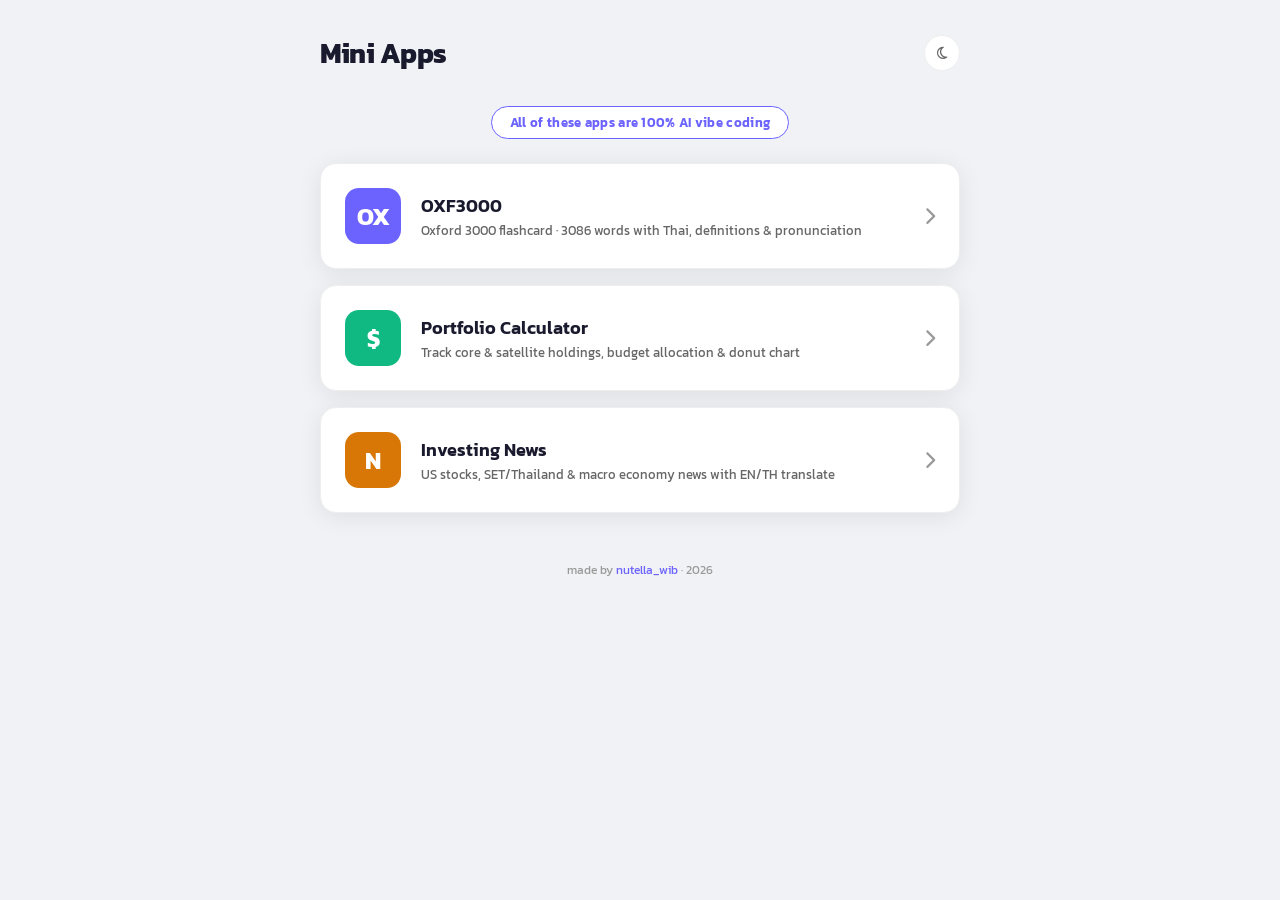
<file: index.html>
<!DOCTYPE html>
<html lang="en">
<head>
  <meta charset="UTF-8">
  <meta name="viewport" content="width=device-width, initial-scale=1.0">
  <title>Mini Apps</title>
  <link rel="preconnect" href="https://fonts.googleapis.com">
  <link rel="preconnect" href="https://fonts.gstatic.com" crossorigin>
  <link href="https://fonts.googleapis.com/css2?family=Kanit:wght@300;400;500;600;700&display=swap" rel="stylesheet">
  <link rel="icon" type="image/svg+xml" href="[data-uri]">
  <style>
    :root {
      --bg: #f0f2f5;
      --text: #1a1a2e;
      --text-secondary: #666;
      --text-muted: #999;
      --card-bg: #fff;
      --card-shadow: rgba(0, 0, 0, 0.08);
      --card-border: #eee;
      --primary: #6c63ff;
      --primary-hover: #5b52e0;
      --border: #ddd;
      --hover-bg: #fafafa;
    }

    body.dark-mode {
      --bg: #12121e;
      --text: #e0e0e8;
      --text-secondary: #999;
      --text-muted: #777;
      --card-bg: #1e1e2e;
      --card-shadow: rgba(0, 0, 0, 0.3);
      --card-border: #2a2a3e;
      --primary: #7c73ff;
      --primary-hover: #6c63ff;
      --border: #333;
      --hover-bg: #2a2a3e;
    }

    * {
      margin: 0;
      padding: 0;
      box-sizing: border-box;
    }

    body {
      font-family: 'Kanit', -apple-system, BlinkMacSystemFont, "Segoe UI", Roboto, sans-serif;
      background: var(--bg);
      color: var(--text);
      min-height: 100vh;
      display: flex;
      flex-direction: column;
      align-items: center;
      padding: 32px 16px;
      transition: background 0.3s ease, color 0.3s ease;
    }

    .container {
      width: 100%;
      max-width: 640px;
    }

    header {
      display: flex;
      align-items: center;
      justify-content: space-between;
      margin-bottom: 32px;
    }

    h1 {
      font-size: 28px;
      font-weight: 700;
      letter-spacing: -0.5px;
    }

    .theme-btn {
      background: var(--card-bg);
      border: 1px solid var(--card-border);
      border-radius: 50%;
      width: 36px;
      height: 36px;
      font-size: 14px;
      cursor: pointer;
      color: var(--text-secondary);
      display: flex;
      align-items: center;
      justify-content: center;
      transition: background 0.2s;
    }

    .theme-btn:hover {
      background: var(--hover-bg);
    }

    .apps {
      display: flex;
      flex-direction: column;
      gap: 16px;
    }

    .app-card {
      display: flex;
      align-items: center;
      gap: 20px;
      padding: 24px;
      background: var(--card-bg);
      border: 1px solid var(--card-border);
      border-radius: 16px;
      box-shadow: 0 4px 24px var(--card-shadow);
      text-decoration: none;
      color: inherit;
      transition: transform 0.2s, box-shadow 0.2s;
    }

    .app-card:hover {
      transform: translateY(-2px);
      box-shadow: 0 6px 32px var(--card-shadow);
    }

    .app-icon {
      width: 56px;
      height: 56px;
      border-radius: 14px;
      display: flex;
      align-items: center;
      justify-content: center;
      flex-shrink: 0;
      font-size: 24px;
      font-weight: 700;
    }

    .app-icon.oxford {
      background: #6c63ff;
      color: #fff;
    }

    .app-icon.portfolio {
      background: #10b981;
      color: #fff;
    }

    .app-icon.news {
      background: #d97706;
      color: #fff;
    }

    .app-info {
      flex: 1;
      min-width: 0;
    }

    .app-name {
      font-size: 18px;
      font-weight: 600;
      margin-bottom: 2px;
    }

    .app-desc {
      font-size: 13px;
      color: var(--text-secondary);
    }

    .app-arrow {
      font-size: 18px;
      color: var(--text-muted);
      flex-shrink: 0;
    }

    footer {
      margin-top: 48px;
      text-align: center;
    }

    .credit {
      font-size: 12px;
      color: var(--text-muted);
    }

    .credit a {
      color: var(--primary);
      text-decoration: none;
    }

    .credit a:hover {
      text-decoration: underline;
    }

    .vibe-badge {
      text-align: center;
      font-size: 13px;
      font-weight: 600;
      color: var(--primary);
      background: var(--card-bg);
      border: 1px solid var(--primary);
      border-radius: 20px;
      padding: 6px 18px;
      margin: 0 auto 24px;
      width: fit-content;
      letter-spacing: 0.3px;
    }

    @media (max-width: 480px) {
      body {
        padding: 20px 12px;
      }

      h1 {
        font-size: 22px;
      }

      .app-card {
        padding: 16px;
        gap: 14px;
      }

      .app-icon {
        width: 44px;
        height: 44px;
        font-size: 18px;
        border-radius: 10px;
      }

      .app-name {
        font-size: 16px;
      }
    }
  </style>
</head>
<body>
  <div class="container">
    <header>
      <h1>Mini Apps</h1>
      <button class="theme-btn" id="themeBtn"><i class="fa-regular fa-moon"></i></button>
    </header>

    <div class="vibe-badge">All of these apps are 100% AI vibe coding</div>

    <div class="apps">
      <a class="app-card" href="oxford-3000/">
        <div class="app-icon oxford">OX</div>
        <div class="app-info">
          <div class="app-name">OXF3000</div>
          <div class="app-desc">Oxford 3000 flashcard · 3086 words with Thai, definitions & pronunciation</div>
        </div>
        <div class="app-arrow"><i class="fa-solid fa-chevron-right"></i></div>
      </a>

      <a class="app-card" href="portfolio-calculator/">
        <div class="app-icon portfolio">$</div>
        <div class="app-info">
          <div class="app-name">Portfolio Calculator</div>
          <div class="app-desc">Track core & satellite holdings, budget allocation & donut chart</div>
        </div>
        <div class="app-arrow"><i class="fa-solid fa-chevron-right"></i></div>
      </a>

      <a class="app-card" href="investing-news/">
        <div class="app-icon news">N</div>
        <div class="app-info">
          <div class="app-name">Investing News</div>
          <div class="app-desc">US stocks, SET/Thailand & macro economy news with EN/TH translate</div>
        </div>
        <div class="app-arrow"><i class="fa-solid fa-chevron-right"></i></div>
      </a>
    </div>

    <footer>
      <p class="credit">made by <a href="https://github.com/nattawat-wib" target="_blank" rel="noopener">nutella_wib</a> · 2026</p>
    </footer>
  </div>

  <link rel="stylesheet" href="https://cdnjs.cloudflare.com/ajax/libs/font-awesome/6.5.1/css/all.min.css">
  <script>
    const THEME_KEY = 'portal-theme';

    function loadTheme() {
      const saved = localStorage.getItem(THEME_KEY);
      if (saved) {
        if (saved === 'dark') {
          document.body.classList.add('dark-mode');
          document.querySelector('#themeBtn i').className = 'fa-regular fa-sun';
        }
        return;
      }
      if (window.matchMedia('(prefers-color-scheme: dark)').matches) {
        document.body.classList.add('dark-mode');
        document.querySelector('#themeBtn i').className = 'fa-regular fa-sun';
      }
    }

    function toggleTheme() {
      const isDark = document.body.classList.toggle('dark-mode');
      const i = document.querySelector('#themeBtn i');
      i.className = isDark ? 'fa-regular fa-sun' : 'fa-regular fa-moon';
      localStorage.setItem(THEME_KEY, isDark ? 'dark' : 'light');
    }

    loadTheme();
    document.getElementById('themeBtn').addEventListener('click', toggleTheme);
  </script>
</body>
</html>
</file>
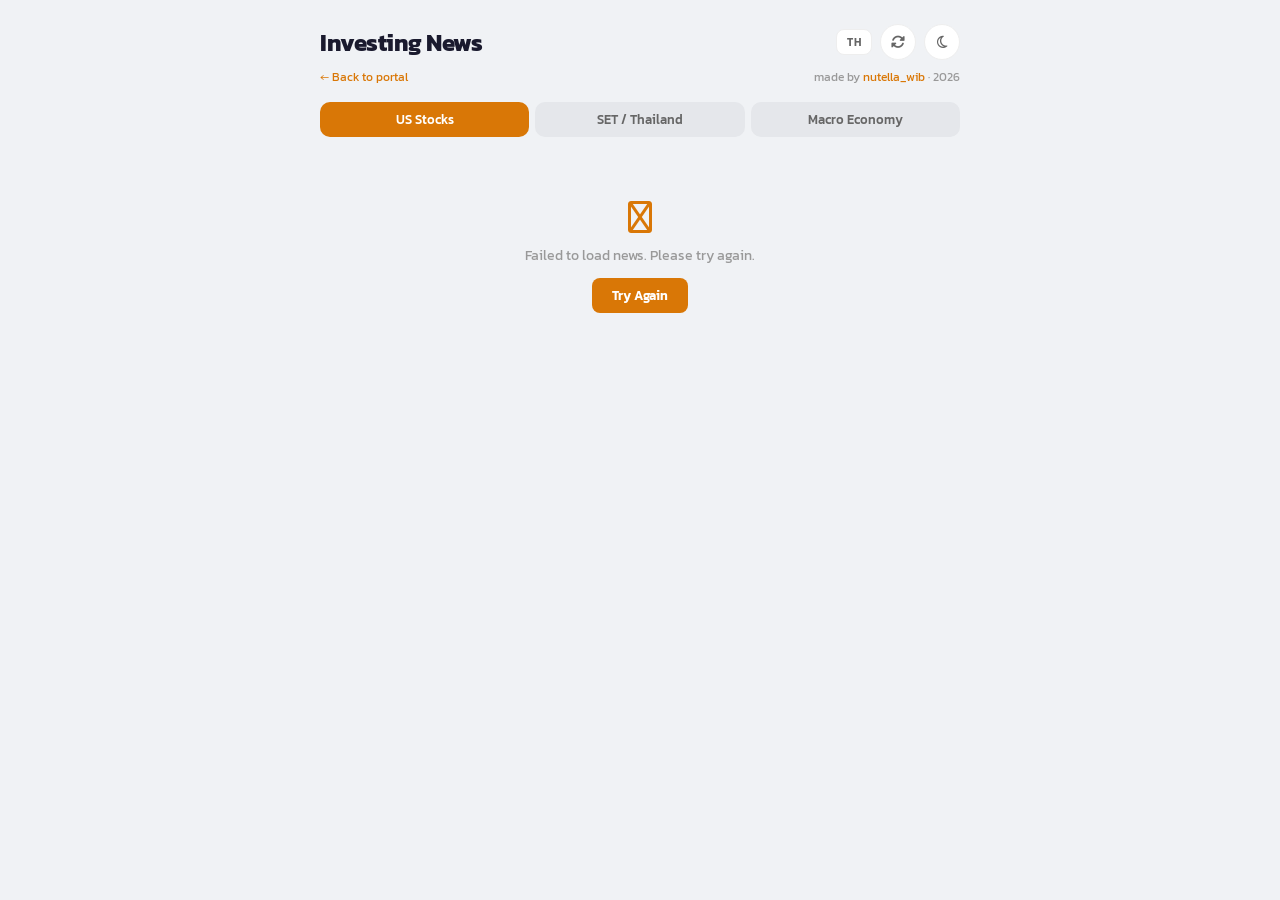
<file: investing-news/index.html>
<!DOCTYPE html>
<html lang="en">
<head>
  <meta charset="UTF-8">
  <meta name="viewport" content="width=device-width, initial-scale=1.0">
  <title>Investing News</title>
  <link rel="preconnect" href="https://fonts.googleapis.com">
  <link rel="preconnect" href="https://fonts.gstatic.com" crossorigin>
  <link href="https://fonts.googleapis.com/css2?family=Kanit:wght@300;400;500;600;700&display=swap" rel="stylesheet">
  <link rel="icon" type="image/svg+xml" href="[data-uri]">
  <style>
    :root {
      --bg: #f0f2f5;
      --bg-card: #fff;
      --text: #1a1a2e;
      --text-secondary: #666;
      --text-muted: #999;
      --border: #eee;
      --border-strong: #ddd;
      --primary: #d97706;
      --primary-light: #fef8e7;
      --primary-text: #fff;
      --tab-bg: #e5e7eb;
      --tab-active: #d97706;
      --tab-active-text: #fff;
      --badge-bg: #f0f2f5;
      --hover-bg: #fafafa;
      --shadow: rgba(0,0,0,0.08);
    }

    body.dark-mode {
      --bg: #12121e;
      --bg-card: #1e1e2e;
      --text: #e0e0e8;
      --text-secondary: #999;
      --text-muted: #777;
      --border: #2a2a3e;
      --border-strong: #333;
      --primary: #f59e0b;
      --primary-light: #2a2a3e;
      --primary-text: #1a1a2e;
      --tab-bg: #2a2a3e;
      --tab-active: #f59e0b;
      --tab-active-text: #1a1a2e;
      --badge-bg: #2a2a3e;
      --hover-bg: #2a2a3e;
      --shadow: rgba(0,0,0,0.3);
    }

    * { margin: 0; padding: 0; box-sizing: border-box; }

    body {
      font-family: 'Kanit', -apple-system, BlinkMacSystemFont, 'Segoe UI', sans-serif;
      background: var(--bg);
      color: var(--text);
      min-height: 100vh;
      display: flex;
      flex-direction: column;
      align-items: center;
      padding: 24px 16px;
      transition: background 0.3s, color 0.3s;
    }

    .container {
      width: 100%;
      max-width: 640px;
    }

    .header {
      display: flex;
      align-items: center;
      justify-content: space-between;
      margin-bottom: 8px;
    }

    h1 {
      font-size: 24px;
      font-weight: 700;
      letter-spacing: -0.5px;
    }

    .header-actions {
      display: flex;
      align-items: center;
      gap: 8px;
    }

    .icon-btn {
      background: var(--bg-card);
      border: 1px solid var(--border);
      border-radius: 50%;
      width: 36px;
      height: 36px;
      font-size: 14px;
      cursor: pointer;
      color: var(--text-secondary);
      display: flex;
      align-items: center;
      justify-content: center;
      transition: background 0.2s;
    }

    .icon-btn:hover {
      background: var(--hover-bg);
    }

    .translate-btn {
      background: var(--bg-card);
      border: 1px solid var(--border);
      border-radius: 8px;
      padding: 4px 10px;
      font-size: 11px;
      font-weight: 600;
      cursor: pointer;
      color: var(--text-secondary);
      font-family: 'Kanit', sans-serif;
      transition: background 0.2s;
      letter-spacing: 0.3px;
    }

    .translate-btn:hover {
      background: var(--hover-bg);
    }

    .translate-btn.on {
      background: var(--primary);
      color: var(--primary-text);
      border-color: var(--primary);
    }

    .top-credit {
      display: flex;
      justify-content: space-between;
      align-items: center;
      margin-bottom: 16px;
      font-size: 12px;
      color: var(--text-muted);
    }

    .top-credit-back {
      color: var(--primary);
      text-decoration: none;
    }

    .top-credit-back:hover {
      text-decoration: underline;
    }

    .top-credit-text a {
      color: var(--primary);
      text-decoration: none;
    }

    .top-credit-text a:hover {
      text-decoration: underline;
    }

    .tabs {
      display: flex;
      gap: 6px;
      margin-bottom: 16px;
    }

    .tab {
      flex: 1;
      padding: 8px 0;
      text-align: center;
      font-size: 13px;
      font-weight: 500;
      border-radius: 10px;
      background: var(--tab-bg);
      color: var(--text-secondary);
      cursor: pointer;
      border: none;
      font-family: 'Kanit', sans-serif;
      transition: background 0.2s, color 0.2s;
    }

    .tab:hover {
      background: var(--hover-bg);
    }

    .tab.active {
      background: var(--tab-active);
      color: var(--tab-active-text);
    }

    .news-list {
      display: flex;
      flex-direction: column;
      gap: 12px;
    }

    .news-card {
      background: var(--bg-card);
      border: 1px solid var(--border);
      border-radius: 14px;
      padding: 16px;
      transition: box-shadow 0.2s;
    }

    .news-card:hover {
      box-shadow: 0 4px 16px var(--shadow);
    }

    .news-source {
      display: inline-block;
      font-size: 10px;
      font-weight: 600;
      background: var(--badge-bg);
      color: var(--text-muted);
      padding: 2px 8px;
      border-radius: 4px;
      text-transform: uppercase;
      letter-spacing: 0.5px;
      margin-bottom: 6px;
    }

    .news-title {
      font-size: 15px;
      font-weight: 600;
      line-height: 1.4;
      margin-bottom: 6px;
      color: var(--text);
    }

    .news-desc {
      font-size: 13px;
      line-height: 1.5;
      color: var(--text-secondary);
      margin-bottom: 10px;
    }

    .news-meta {
      display: flex;
      align-items: center;
      justify-content: space-between;
      flex-wrap: wrap;
      gap: 6px;
    }

    .news-date {
      font-size: 11px;
      color: var(--text-muted);
    }

    .news-footer {
      display: flex;
      align-items: center;
      gap: 6px;
      flex-wrap: wrap;
    }

    .ticker-chip {
      font-size: 10px;
      font-weight: 600;
      background: var(--primary-light);
      color: var(--primary);
      padding: 2px 6px;
      border-radius: 4px;
      font-family: monospace;
    }

    .news-link {
      font-size: 12px;
      color: var(--primary);
      text-decoration: none;
    }

    .news-link:hover {
      text-decoration: underline;
    }

    .loading {
      text-align: center;
      padding: 48px 16px;
      color: var(--text-muted);
      font-size: 14px;
    }

    .loading i {
      margin-right: 8px;
    }

    .error-msg {
      text-align: center;
      padding: 48px 16px;
      color: var(--text-muted);
      font-size: 14px;
    }

    .error-msg i {
      display: block;
      font-size: 32px;
      margin-bottom: 12px;
      color: var(--primary);
    }

    .error-msg button {
      margin-top: 12px;
      background: var(--primary);
      color: var(--primary-text);
      border: none;
      padding: 8px 20px;
      border-radius: 8px;
      font-size: 13px;
      font-weight: 600;
      cursor: pointer;
      font-family: 'Kanit', sans-serif;
    }

    @media (max-width: 480px) {
      body { padding: 16px 12px; }
      h1 { font-size: 20px; }
      .tab { font-size: 12px; }
      .news-title { font-size: 14px; }
      .news-card { padding: 12px; }
    }
  </style>
</head>
<body>
  <div class="container">
    <div class="header">
      <h1>Investing News</h1>
      <div class="header-actions">
        <button class="translate-btn" id="translateBtn">TH</button>
        <button class="icon-btn" id="refreshBtn" title="Refresh"><i class="fa-solid fa-rotate"></i></button>
        <button class="icon-btn" id="themeBtn"><i class="fa-regular fa-moon"></i></button>
      </div>
    </div>

    <div class="top-credit">
      <a href="../" class="top-credit-back">← Back to portal</a>
      <span class="top-credit-text">made by <a href="https://github.com/nattawat-wib" target="_blank" rel="noopener">nutella_wib</a> · 2026</span>
    </div>

    <div class="tabs" id="tabs">
      <button class="tab active" data-tab="us">US Stocks</button>
      <button class="tab" data-tab="set">SET / Thailand</button>
      <button class="tab" data-tab="macro">Macro Economy</button>
    </div>

    <div class="news-list" id="newsList">
      <div class="loading"><i class="fa-solid fa-spinner fa-spin"></i> Loading news...</div>
    </div>
  </div>

  <link rel="stylesheet" href="https://cdnjs.cloudflare.com/ajax/libs/font-awesome/6.5.1/css/all.min.css">
  <script>
    const API_BASE = 'https://actually-free-api.vercel.app/api/news';
    const CORS_PROXY = 'https://corsproxy.io/?url=';
    const LIMIT = 20;
    let translateMode = false;
    let currentTab = 'us';
    let newsCache = {};
    let translateCache = {};

    const tabConfig = {
      us: { label: 'US Stocks', params: {} },
      set: { label: 'SET / Thailand', params: { search: 'bangkok' } },
      macro: { label: 'Macro Economy', params: { search: 'market' } },
    };

    const THEME_KEY = 'investing-news-theme';

    function loadTheme() {
      const saved = localStorage.getItem(THEME_KEY);
      if (saved === 'dark') {
        document.body.classList.add('dark-mode');
        document.querySelector('#themeBtn i').className = 'fa-regular fa-sun';
      } else if (saved === 'light') {
        document.body.classList.remove('dark-mode');
        document.querySelector('#themeBtn i').className = 'fa-regular fa-moon';
      } else if (window.matchMedia('(prefers-color-scheme: dark)').matches) {
        document.body.classList.add('dark-mode');
        document.querySelector('#themeBtn i').className = 'fa-regular fa-sun';
      }
    }

    function toggleTheme() {
      const isDark = document.body.classList.toggle('dark-mode');
      document.querySelector('#themeBtn i').className = isDark ? 'fa-regular fa-sun' : 'fa-regular fa-moon';
      localStorage.setItem(THEME_KEY, isDark ? 'dark' : 'light');
    }

    function timeAgo(dateStr) {
      const now = new Date();
      const d = new Date(dateStr);
      const diff = Math.floor((now - d) / 1000);
      if (diff < 60) return 'just now';
      if (diff < 3600) return Math.floor(diff / 60) + 'm ago';
      if (diff < 86400) return Math.floor(diff / 3600) + 'h ago';
      if (diff < 2592000) return Math.floor(diff / 86400) + 'd ago';
      return d.toLocaleDateString();
    }

    function showLoading() {
      document.getElementById('newsList').innerHTML = '<div class="loading"><i class="fa-solid fa-spinner fa-spin"></i> Loading news...</div>';
    }

    function showError(msg) {
      document.getElementById('newsList').innerHTML = `<div class="error-msg"><i class="fa-regular fa-circle-exclamation"></i>${msg}<br><button onclick="fetchNews()">Try Again</button></div>`;
    }

    async function translateText(text) {
      if (!text || text.length > 500) return text;
      const key = 'en|th:' + text.slice(0, 200);
      if (translateCache[key]) return translateCache[key];
      try {
        const r = await fetch('https://api.mymemory.translated.net/get?q=' + encodeURIComponent(text.slice(0, 500)) + '&langpair=en|th');
        const d = await r.json();
        const t = d.responseData?.translatedText || text;
        translateCache[key] = t;
        return t;
      } catch {
        return text;
      }
    }

    function renderCard(item) {
      const card = document.createElement('div');
      card.className = 'news-card';
      card.innerHTML = `
        <div class="news-source">${item.source || 'News'}</div>
        <div class="news-title">${escapeHtml(item.title || '')}</div>
        <div class="news-desc">${escapeHtml(item.description || item.content || '')}</div>
        <div class="news-meta">
          <div class="news-footer">
            <span class="news-date">${timeAgo(item.pub_date)}</span>
            ${(item.tickers || []).filter(Boolean).slice(0, 4).map(t => `<span class="ticker-chip">${escapeHtml(t)}</span>`).join('')}
          </div>
          <a class="news-link" href="${escapeHtml(item.link)}" target="_blank" rel="noopener">Read <i class="fa-solid fa-arrow-up-right-from-square" style="font-size:10px"></i></a>
        </div>
      `;
      if (translateMode) {
        const titleEl = card.querySelector('.news-title');
        const descEl = card.querySelector('.news-desc');
        const origTitle = titleEl.textContent;
        const origDesc = descEl.textContent;
        translateText(origTitle).then(t => { if (t !== origTitle) titleEl.textContent = t; });
        translateText(origDesc).then(t => { if (t !== origDesc) descEl.textContent = t; });
      }
      return card;
    }

    function escapeHtml(s) {
      if (!s) return '';
      const d = document.createElement('div');
      d.textContent = s;
      return d.innerHTML;
    }

    function renderNews(data) {
      const list = document.getElementById('newsList');
      if (!data || data.length === 0) {
        list.innerHTML = '<div class="error-msg"><i class="fa-regular fa-newspaper"></i>No news found for this category.</div>';
        return;
      }
      list.innerHTML = '';
      data.forEach(item => {
        list.appendChild(renderCard(item));
      });
    }

    async function fetchNews() {
      const tab = currentTab;
      const cfg = tabConfig[tab];
      showLoading();

      if (newsCache[tab]) {
        renderNews(newsCache[tab]);
        return;
      }

      try {
        const params = new URLSearchParams({ limit: LIMIT, ...cfg.params });
        const r = await fetch(CORS_PROXY + encodeURIComponent(API_BASE + '?' + params.toString()));
        if (!r.ok) throw new Error('HTTP ' + r.status);
        const d = await r.json();
        const articles = d.data || [];
        newsCache[tab] = articles;
        renderNews(articles);
      } catch (e) {
        showError('Failed to load news. Please try again.');
      }
    }

    function switchTab(tab) {
      currentTab = tab;
      document.querySelectorAll('.tab').forEach(el => {
        el.classList.toggle('active', el.dataset.tab === tab);
      });
      fetchNews();
    }

    async function toggleTranslate() {
      translateMode = !translateMode;
      const btn = document.getElementById('translateBtn');
      btn.classList.toggle('on', translateMode);
      btn.textContent = translateMode ? 'EN' : 'TH';

      if (translateMode) {
        const cards = document.querySelectorAll('.news-card');
        for (const card of cards) {
          const titleEl = card.querySelector('.news-title');
          const descEl = card.querySelector('.news-desc');
          if (!titleEl.dataset.orig) {
            titleEl.dataset.orig = titleEl.textContent;
            descEl.dataset.orig = descEl.textContent;
          }
          const newTitle = await translateText(titleEl.dataset.orig);
          const newDesc = await translateText(descEl.dataset.orig);
          titleEl.textContent = newTitle;
          descEl.textContent = newDesc;
        }
      } else {
        document.querySelectorAll('.news-card .news-title, .news-card .news-desc').forEach(el => {
          if (el.dataset.orig) el.textContent = el.dataset.orig;
        });
      }
    }

    loadTheme();

    document.getElementById('themeBtn').addEventListener('click', toggleTheme);
    document.getElementById('refreshBtn').addEventListener('click', () => {
      newsCache = {};
      fetchNews();
    });
    document.getElementById('translateBtn').addEventListener('click', toggleTranslate);

    document.getElementById('tabs').addEventListener('click', e => {
      const tab = e.target.closest('.tab');
      if (tab && tab.dataset.tab) switchTab(tab.dataset.tab);
    });

    fetchNews();
    setInterval(() => { newsCache = {}; fetchNews(); }, 300000);
  </script>
</body>
</html>
</file>
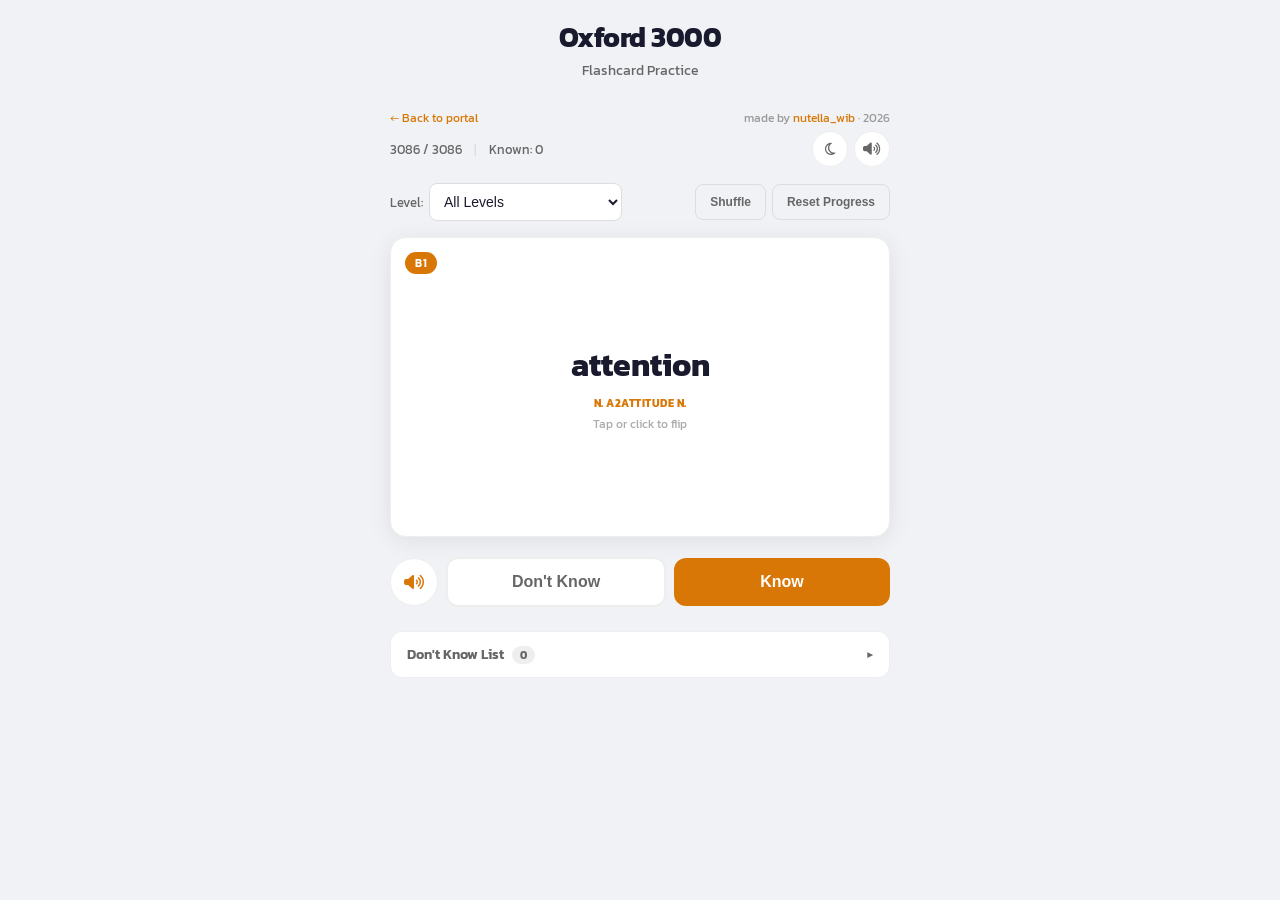
<file: oxford-3000/index.html>
<!DOCTYPE html>
<html lang="en">
<head>
  <meta charset="UTF-8">
  <meta name="viewport" content="width=device-width, initial-scale=1.0">
  <title>OXF3000</title>
  <link rel="preconnect" href="https://fonts.googleapis.com">
  <link rel="preconnect" href="https://fonts.gstatic.com" crossorigin>
  <link href="https://fonts.googleapis.com/css2?family=Kanit:wght@300;400;500;600;700&family=Noto+Sans+Thai:wght@300;400;500;600;700&display=swap" rel="stylesheet">
  <link rel="icon" type="image/x-icon" href="https://d35aaqx5ub95lt.cloudfront.net/favicon.ico">
  <link rel="stylesheet" href="css/style.css">
  <link rel="stylesheet" href="https://cdnjs.cloudflare.com/ajax/libs/font-awesome/6.5.1/css/all.min.css">
</head>
<body>
  <div class="container">
    <header>
      <h1>Oxford 3000</h1>
      <p class="subtitle">Flashcard Practice</p>
    </header>

    <div class="top-credit">
      <a href="../" class="top-credit-back">← Back to portal</a>
      <span class="top-credit-text">made by <a href="https://github.com/nattawat-wib" target="_blank" rel="noopener">nutella_wib</a> · 2026</span>
    </div>

    <div class="top-bar">
      <div class="stats">
        <span id="cardCount">0 / 0</span>
        <span class="stat-separator">|</span>
        <span>Known: <span id="knownCount">0</span></span>
      </div>
      <div class="top-bar-actions">
        <button class="theme-btn" id="themeBtn"><i class="fa-regular fa-moon"></i></button>
        <button class="mute-top-btn" id="muteBtn" aria-label="Toggle sound effects"><i class="fa-solid fa-volume-high"></i></button>
        <button class="menu-btn" id="menuBtn" aria-label="Open settings"><i class="fa-solid fa-bars"></i></button>
      </div>
    </div>

    <div class="desktop-controls" id="desktopControls">
      <div class="controls">
        <div class="level-filter">
          <label>Level:</label>
          <select id="levelSelect">
            <option value="all">All Levels</option>
            <option value="A1">A1 (Beginner)</option>
            <option value="A2">A2 (Elementary)</option>
            <option value="B1">B1 (Intermediate)</option>
            <option value="B2">B2 (Upper Intermediate)</option>
          </select>
        </div>
        <div class="control-buttons">
          <button id="shuffleBtn" class="btn btn-secondary">Shuffle</button>
          <button id="resetBtn" class="btn btn-secondary">Reset Progress</button>
        </div>
      </div>
    </div>

    <div class="card-wrapper">
      <div class="card" id="flashCard">
        <div class="card-inner">
          <div class="card-front">
            <span class="card-level" id="cardLevel">A1</span>
            <p class="card-word" id="wordDisplay">word</p>
            <p class="card-pos-front" id="posFrontDisplay"></p>
            <p class="card-hint">Tap or click to flip</p>
          </div>
          <div class="card-back">
            <p class="card-label">Definition</p>
            <p class="card-definition" id="definitionDisplay">definition</p>
            <p class="card-thai" id="thaiDisplay">แปลภาษาไทย</p>
            <p class="card-label example-label">Example</p>
            <p class="card-example" id="exampleDisplay">example sentence</p>
            <p class="card-thai-example" id="thaiExampleDisplay"></p>
          </div>
        </div>
      </div>
    </div>

    <div class="actions">
      <button class="speak-action-btn" id="speakBtn" aria-label="Listen to pronunciation"><i class="fa-solid fa-volume-high"></i></button>
      <button id="dontKnowBtn" class="btn btn-outline">Don't Know</button>
      <button id="knowBtn" class="btn btn-primary">Know</button>
    </div>

    <div class="empty-state" id="emptyState">
      <p>No cards match the selected level.</p>
      <button id="resetFromEmptyBtn" class="btn btn-secondary">Reset Filter</button>
    </div>

    <div class="dontknow-section" id="dontknowSection">
      <div class="dontknow-header" id="dontknowToggle">
        <span>Don't Know List</span>
        <span class="dontknow-count" id="dontknowCount">0</span>
        <span class="dontknow-arrow">▶</span>
      </div>
      <div class="dontknow-body" id="dontknowBody">
        <ul class="dontknow-list" id="dontknowList"></ul>
        <div class="dontknow-actions">
          <button id="copyBtn" class="btn btn-secondary">📋 Copy All</button>
          <button id="clearDontknowBtn" class="btn btn-secondary">Clear</button>
        </div>
      </div>
    </div>

    <div class="side-overlay" id="sideOverlay">
      <div class="side-panel">
        <div class="side-header">
          <span class="side-title">Settings</span>
          <button class="side-close" id="sideClose"><i class="fa-solid fa-xmark"></i></button>
        </div>
        <div class="stats">
          <span id="sideCardCount">0 / 0</span>
          <span class="stat-separator">|</span>
          <span>Known: <span id="sideKnownCount">0</span></span>
        </div>
        <div class="controls">
          <div class="level-filter">
            <label>Level:</label>
            <select id="sideLevelSelect">
              <option value="all">All Levels</option>
              <option value="A1">A1 (Beginner)</option>
              <option value="A2">A2 (Elementary)</option>
              <option value="B1">B1 (Intermediate)</option>
              <option value="B2">B2 (Upper Intermediate)</option>
            </select>
          </div>
          <div class="control-buttons">
            <button id="sideShuffleBtn" class="btn btn-secondary">Shuffle</button>
            <button id="sideResetBtn" class="btn btn-secondary">Reset Progress</button>
          </div>
        </div>
      </div>
    </div>
  </div>

  <script src="js/data.js"></script>
  <script src="js/app.js"></script>
</body>
</html>
</file>
<file: oxford-3000/css/style.css>
:root {
  --bg: #f0f2f5;
  --text: #1a1a2e;
  --text-secondary: #666;
  --text-muted: #999;
  --border: #eee;
  --border-strong: #ddd;
  --card-bg: #fff;
  --card-shadow: rgba(0, 0, 0, 0.08);
  --primary: #d97706;
  --primary-hover: #b45309;
  --danger: #d32f2f;
  --danger-bg: #fff0f0;
  --overlay-bg: rgba(0, 0, 0, 0.3);
  --panel-shadow: rgba(0, 0, 0, 0.1);
  --hover-bg: #fafafa;
  --btn-secondary-hover: #f5f5f5;
  --btn-secondary-active: #eee;
  --count-bg: #eee;
  --stat-sep: #ddd;
  --empty-bg: #fff;
  --definition: #333;
  --example: #555;
  --hint: #aaa;
  --select-bg: #fff;
}

body.dark-mode {
  --bg: #12121e;
  --text: #e0e0e8;
  --text-secondary: #999;
  --text-muted: #777;
  --border: #2a2a3e;
  --border-strong: #333;
  --card-bg: #1e1e2e;
  --card-shadow: rgba(0, 0, 0, 0.3);
  --primary: #f59e0b;
  --primary-hover: #d97706;
  --danger: #ff5252;
  --danger-bg: #3a1a1a;
  --overlay-bg: rgba(0, 0, 0, 0.6);
  --panel-shadow: rgba(0, 0, 0, 0.4);
  --hover-bg: #2a2a3e;
  --btn-secondary-hover: #2a2a3e;
  --btn-secondary-active: #333;
  --count-bg: #2a2a3e;
  --stat-sep: #333;
  --empty-bg: #1e1e2e;
  --definition: #ccc;
  --example: #aaa;
  --hint: #666;
  --select-bg: #1e1e2e;
}

* {
  margin: 0;
  padding: 0;
  box-sizing: border-box;
}

body {
  font-family: 'Kanit', 'Noto Sans Thai', -apple-system, BlinkMacSystemFont, "Segoe UI", Roboto, Helvetica, Arial, sans-serif;
  background: var(--bg);
  color: var(--text);
  min-height: 100vh;
  display: flex;
  flex-direction: column;
  align-items: center;
  padding: 16px;
  transition: background 0.3s ease, color 0.3s ease;
}

.container {
  max-width: 500px;
  width: 100%;
  text-align: center;
}

header {
  margin-bottom: 20px;
}

h1 {
  font-size: 28px;
  font-weight: 700;
  color: var(--text);
  letter-spacing: -0.5px;
}

.subtitle {
  font-size: 14px;
  color: var(--text-secondary);
  margin-top: 2px;
}

.controls {
  display: flex;
  justify-content: space-between;
  align-items: center;
  margin-bottom: 12px;
  gap: 8px;
  flex-wrap: wrap;
}

.level-filter {
  display: flex;
  align-items: center;
  gap: 6px;
  font-size: 13px;
  color: var(--text-secondary);
}

.level-filter select {
  padding: 8px 10px;
  border: 1px solid var(--border-strong);
  border-radius: 8px;
  font-size: 14px;
  background: var(--select-bg);
  color: var(--text);
  cursor: pointer;
  min-height: 38px;
}

.control-buttons {
  display: flex;
  gap: 6px;
}

.stats {
  display: flex;
  align-items: center;
  gap: 12px;
  font-size: 13px;
  color: var(--text-secondary);
}

.stat-separator {
  color: var(--stat-sep);
}

.top-bar {
  display: flex;
  align-items: center;
  justify-content: space-between;
  margin-bottom: 16px;
}

.top-bar-actions {
  display: flex;
  align-items: center;
  gap: 6px;
}

.theme-btn {
  background: var(--card-bg);
  border: 1px solid var(--border);
  border-radius: 50%;
  width: 36px;
  height: 36px;
  font-size: 14px;
  cursor: pointer;
  color: var(--text-secondary);
  display: flex;
  align-items: center;
  justify-content: center;
  flex-shrink: 0;
  transition: background 0.2s, color 0.2s;
}

.theme-btn:hover {
  background: var(--hover-bg);
  color: var(--text);
}

.mute-top-btn {
  background: var(--card-bg);
  border: 1px solid var(--border);
  border-radius: 50%;
  width: 36px;
  height: 36px;
  font-size: 14px;
  cursor: pointer;
  color: var(--text-secondary);
  display: flex;
  align-items: center;
  justify-content: center;
  flex-shrink: 0;
  transition: background 0.2s, color 0.2s, opacity 0.2s;
}

.mute-top-btn:hover {
  background: var(--hover-bg);
  color: var(--text);
}

.mute-top-btn.muted {
  opacity: 0.3;
}

.menu-btn {
  display: none;
  background: none;
  border: 1px solid var(--border-strong);
  border-radius: 8px;
  padding: 6px 10px;
  font-size: 16px;
  cursor: pointer;
  color: var(--text-secondary);
  min-height: auto;
  line-height: 1;
}

.desktop-controls {
  margin-bottom: 16px;
}

.side-overlay {
  position: fixed;
  inset: 0;
  background: rgba(0,0,0,0);
  z-index: 1000;
  display: flex;
  justify-content: flex-end;
  visibility: hidden;
  transition: background 0.3s ease, visibility 0.3s ease;
}

.side-overlay.open {
  visibility: visible;
  background: var(--overlay-bg);
}

.side-panel {
  width: 280px;
  max-width: 80vw;
  background: var(--card-bg);
  height: 100%;
  padding: 24px 20px;
  overflow-y: auto;
  box-shadow: -4px 0 20px var(--panel-shadow);
  transform: translateX(100%);
  transition: transform 0.3s ease, background 0.3s ease;
}

.side-overlay.open .side-panel {
  transform: translateX(0);
}

.side-header {
  display: flex;
  justify-content: space-between;
  align-items: center;
  margin-bottom: 20px;
}

.side-title {
  font-size: 18px;
  font-weight: 700;
  color: var(--text);
}

.side-close {
  background: none;
  border: none;
  font-size: 20px;
  cursor: pointer;
  color: var(--text-muted);
  padding: 4px;
}

.side-panel .stats {
  justify-content: center;
  margin-bottom: 20px;
  padding-bottom: 16px;
  border-bottom: 1px solid var(--border);
}

.side-panel .controls {
  flex-direction: column;
  align-items: stretch;
  gap: 16px;
}

.side-panel .level-filter {
  justify-content: center;
}

.side-panel .control-buttons {
  justify-content: center;
}

.card-wrapper {
  perspective: 1000px;
  margin-bottom: 20px;
}

.card {
  background: transparent;
  min-height: 300px;
  cursor: pointer;
}

.card-inner {
  position: relative;
  width: 100%;
  min-height: 300px;
  transition: transform 0.5s ease;
  transform-style: preserve-3d;
}

.card.flipped .card-inner {
  transform: rotateY(180deg);
}

.card-front,
.card-back {
  position: absolute;
  width: 100%;
  min-height: 300px;
  backface-visibility: hidden;
  display: flex;
  flex-direction: column;
  justify-content: center;
  align-items: center;
  padding: 28px 24px;
  border-radius: 16px;
  background: var(--card-bg);
  box-shadow: 0 4px 24px var(--card-shadow);
  border: 1px solid var(--border);
  transition: background 0.3s ease, border 0.3s ease;
}

.card-back {
  transform: rotateY(180deg);
  justify-content: flex-start;
  padding-top: 32px;
  gap: 4px;
}

.card-level {
  position: absolute;
  top: 14px;
  left: 14px;
  font-size: 11px;
  font-weight: 600;
  color: #fff;
  background: var(--primary);
  padding: 3px 10px;
  border-radius: 12px;
  letter-spacing: 0.5px;
  z-index: 1;
}

.card-word {
  font-size: 32px;
  font-weight: 700;
  color: var(--text);
  margin-bottom: 6px;
}

.card-pos-front {
  font-size: 11px;
  font-weight: 700;
  color: var(--primary);
  text-transform: uppercase;
  letter-spacing: 0.5px;
  margin-bottom: 4px;
}

.card-hint {
  font-size: 12px;
  color: var(--hint);
}

.card-label {
  font-size: 10px;
  font-weight: 600;
  color: var(--text-muted);
  text-transform: uppercase;
  letter-spacing: 1px;
  margin-top: 10px;
  margin-bottom: 2px;
}

.card-label:first-of-type {
  margin-top: 0;
}

.card-definition {
  font-size: 16px;
  line-height: 1.4;
  color: var(--definition);
  font-weight: 500;
}

.card-thai {
  font-size: 18px;
  line-height: 1.4;
  color: var(--primary);
  font-weight: 600;
  font-family: 'Noto Sans Thai', 'Kanit', sans-serif;
}

.card-example {
  font-size: 14px;
  line-height: 1.4;
  color: var(--example);
  font-style: italic;
  padding: 0 8px;
}

.card-thai-example {
  font-size: 15px;
  line-height: 1.4;
  color: var(--primary);
  font-weight: 500;
  font-family: 'Noto Sans Thai', 'Kanit', sans-serif;
  margin-top: 6px;
  padding: 0 8px;
}

.actions {
  display: flex;
  gap: 8px;
  justify-content: center;
  align-items: center;
  margin-bottom: 16px;
}

.speak-action-btn {
  background: var(--card-bg);
  border: 1px solid var(--border);
  border-radius: 50%;
  width: 48px;
  height: 48px;
  font-size: 16px;
  cursor: pointer;
  color: var(--primary);
  display: flex;
  align-items: center;
  justify-content: center;
  flex-shrink: 0;
  transition: background 0.2s;
}

.speak-action-btn:hover {
  background: var(--hover-bg);
}

.btn {
  padding: 14px 32px;
  border: none;
  border-radius: 12px;
  font-size: 16px;
  font-weight: 600;
  cursor: pointer;
  transition: all 0.2s ease;
  min-height: 48px;
  -webkit-tap-highlight-color: transparent;
}

.btn-primary {
  background: var(--primary);
  color: white;
  flex: 1;
}

.btn-primary:hover {
  background: var(--primary-hover);
}

.btn-primary:active {
  transform: scale(0.97);
}

.btn-outline {
  background: var(--card-bg);
  color: var(--text-secondary);
  border: 2px solid var(--border);
  flex: 1;
}

.btn-outline:hover {
  border-color: var(--border-strong);
  color: var(--text);
}

.btn-outline:active {
  transform: scale(0.97);
}

.btn-secondary {
  background: transparent;
  color: var(--text-secondary);
  border: 1px solid var(--border-strong);
  padding: 8px 14px;
  font-size: 12px;
  border-radius: 8px;
  min-height: 36px;
}

.btn-secondary:hover {
  background: var(--btn-secondary-hover);
}

.btn-secondary:active {
  background: var(--btn-secondary-active);
}

.card-wrapper:not(.has-words) .card,
.card-wrapper:not(.has-words) .actions {
  display: none;
}

.empty-state {
  display: none;
  padding: 48px 24px;
  background: var(--empty-bg);
  border-radius: 16px;
  border: 1px solid var(--border);
}

.empty-state p {
  font-size: 15px;
  color: var(--text-secondary);
  margin-bottom: 16px;
}

.dontknow-section {
  margin-top: 24px;
  border: 1px solid var(--border);
  border-radius: 12px;
  background: var(--card-bg);
  overflow: hidden;
  transition: background 0.3s ease, border 0.3s ease;
  text-align: left;
}

.dontknow-header {
  display: flex;
  align-items: center;
  gap: 8px;
  padding: 12px 16px;
  cursor: pointer;
  font-size: 14px;
  font-weight: 600;
  color: var(--text-secondary);
  user-select: none;
  -webkit-tap-highlight-color: transparent;
}

.dontknow-header:hover {
  background: var(--hover-bg);
}

.dontknow-count {
  background: var(--count-bg);
  color: var(--text-secondary);
  font-size: 11px;
  font-weight: 700;
  padding: 1px 8px;
  border-radius: 10px;
  min-width: 20px;
}

.dontknow-arrow {
  margin-left: auto;
  font-size: 10px;
  transition: transform 0.2s ease;
}

.dontknow-section.open .dontknow-arrow {
  transform: rotate(90deg);
}

.dontknow-body {
  display: none;
  border-top: 1px solid var(--border);
  padding: 12px 16px;
}

.dontknow-section.open .dontknow-body {
  display: block;
}

.dontknow-list {
  list-style: none;
  display: flex;
  flex-wrap: wrap;
  gap: 6px;
  margin-bottom: 12px;
  max-height: 300px;
  overflow-y: auto;
}

.dontknow-list li {
  background: var(--danger-bg);
  color: var(--danger);
  font-size: 13px;
  font-weight: 500;
  padding: 4px 10px;
  border-radius: 6px;
}

.dontknow-actions {
  display: flex;
  gap: 8px;
}

.dontknow-actions .btn {
  flex: 1;
  padding: 8px 14px;
  font-size: 12px;
  min-height: 36px;
}

.card-enter {
  animation: slideIn 0.3s ease;
}

@keyframes slideIn {
  from {
    opacity: 0;
    transform: translateY(20px);
  }
  to {
    opacity: 1;
    transform: translateY(0);
  }
}

@media (max-width: 480px) {
  body {
    padding: 12px;
  }

  header {
    margin-bottom: 16px;
  }

  h1 {
    font-size: 24px;
  }

  .menu-btn {
    display: block;
  }

  .desktop-controls {
    display: none;
  }

  .card,
  .card-inner,
  .card-front,
  .card-back {
    min-height: 260px;
  }

  .card-front,
  .card-back {
    padding: 20px 16px;
  }

  .card-back {
    padding-top: 24px;
  }

  .card-word {
    font-size: 26px;
  }

  .card-definition {
    font-size: 14px;
  }

  .card-thai {
    font-size: 16px;
  }

  .card-example {
    font-size: 13px;
  }

  .btn {
    padding: 12px 20px;
    font-size: 15px;
    min-height: 44px;
  }
}

.top-credit {
  width: 100%;
  max-width: 500px;
  display: flex;
  justify-content: space-between;
  align-items: center;
  padding: 8px 0 4px;
  font-size: 12px;
  color: var(--text-muted);
}

.top-credit-back {
  color: var(--primary);
  text-decoration: none;
}

.top-credit-back:hover {
  text-decoration: underline;
}

.top-credit-text a {
  color: var(--primary);
  text-decoration: none;
}

.top-credit-text a:hover {
  text-decoration: underline;
}
</file>
